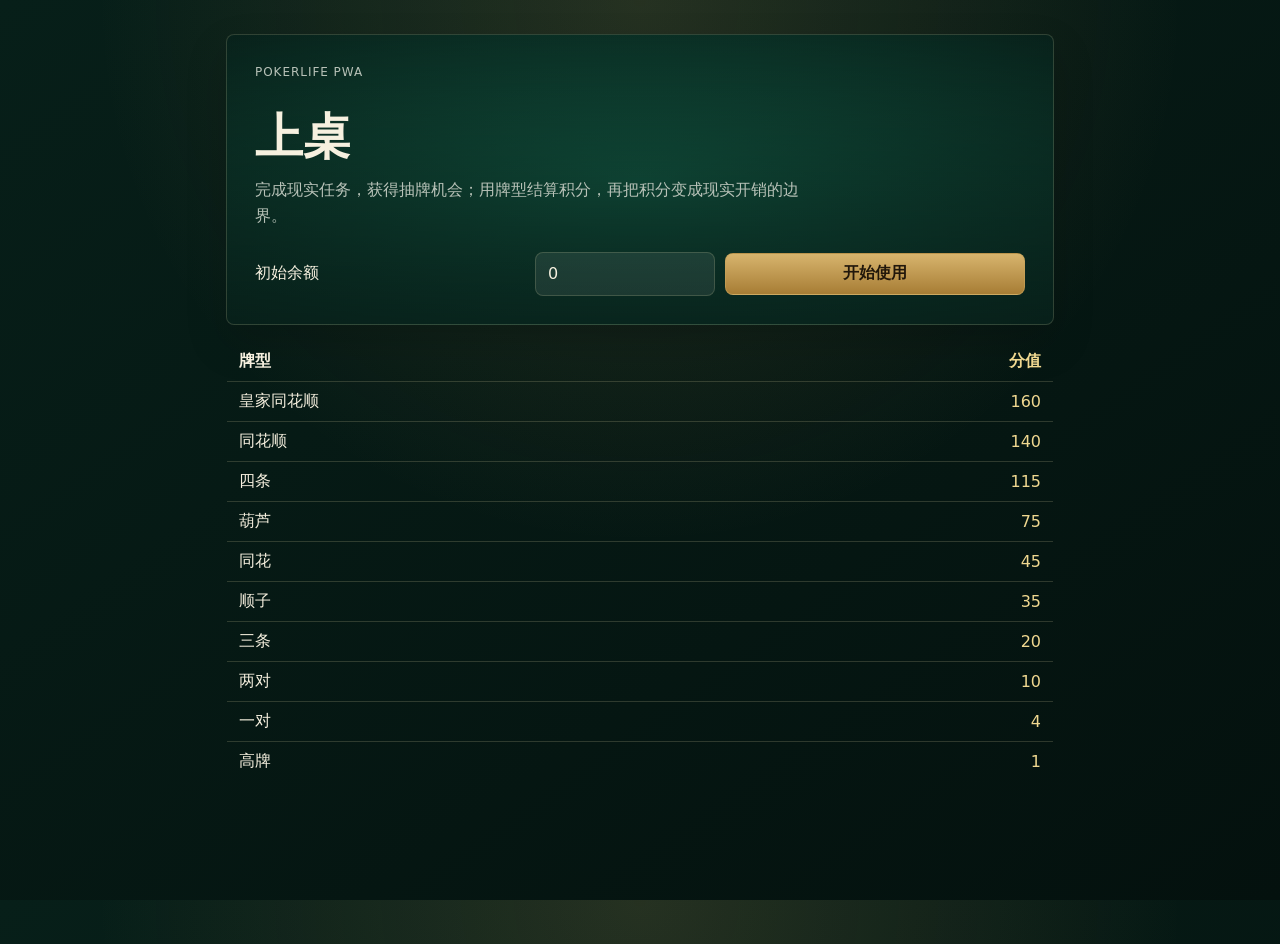
<file: index.html>
<!doctype html>
<html lang="zh-CN">
  <head>
    <meta charset="UTF-8" />
    <meta name="viewport" content="width=device-width, initial-scale=1.0" />
    <meta name="theme-color" content="#0b3b2e" />
    <title>上桌 PokerLife</title>
    <link rel="manifest" href="manifest.webmanifest" />
    <link rel="apple-touch-icon" href="icon-192.png" />
    <link rel="stylesheet" href="styles.css" />
  </head>
  <body>
    <div id="app" class="app-shell"></div>
    <input id="backupInput" class="sr-only" type="file" accept="application/json" />
    <script src="js/core.js"></script>
    <script src="js/analytics.js"></script>
    <script src="js/storage.js"></script>
    <script src="app.js"></script>
  </body>
</html>
</file>
<file: styles.css>
:root {
  color-scheme: dark;
  --bg: #071f19;
  --bg-2: #0b2c23;
  --felt: #0f4636;
  --felt-2: #0b3b2e;
  --line: rgba(233, 218, 173, 0.18);
  --gold: #c9a35a;
  --gold-2: #f0d890;
  --text: #f6f0df;
  --muted: #b8c2b8;
  --danger: #ca5a48;
  --card: #f8f1df;
  --ink: #17231e;
}

* {
  box-sizing: border-box;
}

body {
  margin: 0;
  min-height: 100vh;
  background:
    radial-gradient(circle at top, rgba(201, 163, 90, 0.16), transparent 34rem),
    linear-gradient(145deg, var(--bg), #04110e);
  color: var(--text);
  font-family:
    Inter, ui-sans-serif, system-ui, -apple-system, BlinkMacSystemFont, "Segoe UI",
    "Microsoft YaHei", sans-serif;
}

button,
input {
  font: inherit;
}

button {
  border: 1px solid var(--line);
  border-radius: 8px;
  background: rgba(255, 255, 255, 0.07);
  color: var(--text);
  min-height: 42px;
  padding: 0 14px;
  cursor: pointer;
}

button:hover {
  border-color: rgba(240, 216, 144, 0.5);
}

button:disabled {
  cursor: not-allowed;
  opacity: 0.55;
}

input {
  width: 100%;
  min-height: 44px;
  border: 1px solid var(--line);
  border-radius: 8px;
  background: rgba(255, 255, 255, 0.08);
  color: var(--text);
  padding: 0 12px;
  outline: none;
}

input:focus {
  border-color: var(--gold);
}

h1,
h2,
p {
  margin: 0;
}

h1 {
  font-size: 24px;
  letter-spacing: 0;
}

h2 {
  font-size: 16px;
  font-weight: 700;
}

.app-shell {
  width: 100%;
  max-width: 860px;
  min-height: 100vh;
  margin: 0 auto;
  padding: 18px 16px 92px;
}

.topbar {
  display: flex;
  align-items: center;
  justify-content: space-between;
  gap: 16px;
  padding: 6px 0 16px;
}

.eyebrow {
  color: var(--gold-2);
  font-size: 12px;
  letter-spacing: 0.08em;
  text-transform: uppercase;
}

.icon-button {
  width: 42px;
  padding: 0;
  border-radius: 50%;
}

.screen {
  display: grid;
  gap: 14px;
}

.panel,
.history-row,
.ledger-row,
.task-row,
.stat,
.balance,
.hero-table {
  border: 1px solid var(--line);
  border-radius: 8px;
  background: linear-gradient(180deg, rgba(255, 255, 255, 0.08), rgba(255, 255, 255, 0.035));
  box-shadow: 0 18px 40px rgba(0, 0, 0, 0.18);
}

.toast {
  margin-bottom: 12px;
  border: 1px solid rgba(201, 163, 90, 0.45);
  border-radius: 8px;
  background: rgba(201, 163, 90, 0.12);
  color: var(--gold-2);
  padding: 10px 12px;
}

.task-form,
.inline-form {
  display: grid;
  grid-template-columns: 1fr auto;
  gap: 10px;
  padding: 12px;
}

.inline-form {
  grid-template-columns: auto minmax(120px, 180px) auto;
  align-items: center;
  padding: 0;
}

.task-form button,
.inline-form button,
.primary {
  border-color: rgba(201, 163, 90, 0.6);
  background: linear-gradient(180deg, #d7b46d, #a77d35);
  color: #21170b;
  font-weight: 800;
}

.list {
  display: grid;
  gap: 10px;
}

.list > h2 {
  margin: 10px 0 0;
  color: var(--muted);
}

.task-row,
.ledger-row {
  display: grid;
  grid-template-columns: auto 1fr auto;
  align-items: center;
  gap: 12px;
  padding: 12px;
}

.task-row.done {
  opacity: 0.78;
}

.task-row.editing {
  grid-template-columns: auto 1fr auto;
}

.task-row strong,
.ledger-row strong {
  display: block;
  line-height: 1.35;
}

.task-row span,
.ledger-row span {
  color: var(--muted);
  display: block;
  font-size: 12px;
  margin-top: 3px;
}

.task-row menu {
  display: flex;
  gap: 6px;
  margin: 0;
  padding: 0;
}

.task-row menu button {
  min-height: 34px;
  padding: 0 10px;
}

.check {
  width: 28px;
  height: 28px;
  min-height: 0;
  padding: 0;
  border-radius: 7px;
  color: var(--gold-2);
}

.stats,
.forms-two {
  display: grid;
  grid-template-columns: repeat(3, 1fr);
  gap: 10px;
}

.boundary-note {
  color: var(--muted);
  font-size: 12px;
  line-height: 1.5;
  padding: 0 2px;
}

.forms-two {
  grid-template-columns: repeat(2, 1fr);
}

.stat {
  padding: 12px;
}

.stat span,
.balance p {
  color: var(--muted);
  display: block;
  font-size: 12px;
}

.stat strong,
.balance strong {
  display: block;
  font-size: 28px;
  margin-top: 4px;
}

.table-zone {
  position: relative;
  overflow: hidden;
  min-height: 214px;
  border: 1px solid rgba(201, 163, 90, 0.24);
  border-radius: 8px;
  background:
    radial-gradient(ellipse at center, rgba(21, 104, 78, 0.95), rgba(5, 31, 24, 0.96)),
    var(--felt);
  display: grid;
  place-items: center;
  padding: 24px;
}

.table-zone::before {
  content: "";
  position: absolute;
  inset: 20px;
  border: 1px solid rgba(240, 216, 144, 0.22);
  border-radius: 50%;
}

.deck-visual {
  position: relative;
  width: 116px;
  height: 154px;
  margin-bottom: 18px;
}

.deck-visual span {
  position: absolute;
  inset: 0;
  border: 1px solid rgba(240, 216, 144, 0.72);
  border-radius: 12px;
  background:
    linear-gradient(rgba(7, 31, 25, 0.08), rgba(7, 31, 25, 0.18)),
    url("card-back-ui.png") center / cover;
  box-shadow: 0 20px 34px rgba(0, 0, 0, 0.35);
}

.deck-visual span:nth-child(2) {
  transform: rotate(-7deg) translate(-8px, 4px);
}

.deck-visual span:nth-child(3) {
  transform: rotate(8deg) translate(8px, 6px);
}

.actions {
  position: relative;
  z-index: 1;
  display: grid;
  justify-items: center;
  gap: 10px;
}

.action-row {
  display: flex;
  flex-wrap: wrap;
  justify-content: center;
  gap: 10px;
}

.resolution-actions button {
  min-width: 128px;
}

.gamble-button {
  border-color: rgba(240, 216, 144, 0.52);
  color: var(--gold-2);
  background: rgba(201, 163, 90, 0.1);
}

.flying-card {
  position: absolute;
  z-index: 2;
  width: 74px;
  height: 104px;
  border: 1px solid rgba(0, 0, 0, 0.18);
  border-radius: 10px;
  background:
    linear-gradient(135deg, rgba(201, 163, 90, 0.12), transparent 45%),
    var(--card);
  color: var(--ink);
  display: flex;
  flex-direction: column;
  justify-content: space-between;
  padding: 8px;
  box-shadow: 0 22px 36px rgba(0, 0, 0, 0.34);
  animation: deal-card 760ms cubic-bezier(0.2, 0.9, 0.25, 1) both;
  pointer-events: none;
}

.flying-card .pip {
  align-self: center;
  font-size: 24px;
}

@keyframes deal-card {
  0% {
    opacity: 0;
    transform: translateY(-22px) scale(0.62) rotate(-12deg);
  }

  35% {
    opacity: 1;
  }

  100% {
    opacity: 0;
    transform: translate(86px, 34px) scale(1) rotate(9deg);
  }
}

.section-head {
  display: flex;
  align-items: center;
  justify-content: space-between;
  gap: 12px;
  margin-bottom: 12px;
}

.panel {
  padding: 12px;
}

.cards {
  display: grid;
  grid-template-columns: repeat(auto-fill, minmax(58px, 1fr));
  gap: 8px;
}

.card {
  aspect-ratio: 0.72;
  min-height: 82px;
  padding: 8px;
  border: 1px solid rgba(201, 163, 90, 0.72);
  background:
    linear-gradient(135deg, rgba(201, 163, 90, 0.12), transparent 42%),
    radial-gradient(circle at center, rgba(255, 255, 255, 0.7), transparent 42%),
    var(--card);
  background-clip: padding-box;
  color: var(--ink);
  display: flex;
  flex-direction: column;
  justify-content: space-between;
  align-items: flex-start;
  appearance: none;
  -webkit-appearance: none;
  box-shadow:
    inset 0 0 0 2px rgba(201, 163, 90, 0.52),
    0 10px 24px rgba(0, 0, 0, 0.22);
  outline: none;
}

.card:focus-visible {
  border-color: var(--gold-2);
  box-shadow:
    inset 0 0 0 2px rgba(240, 216, 144, 0.72),
    0 0 0 2px rgba(240, 216, 144, 0.22),
    0 10px 24px rgba(0, 0, 0, 0.22);
}

.card .pip {
  align-self: center;
  font-size: 22px;
  line-height: 1;
}

.card .corner {
  font-size: 14px;
  font-weight: 800;
  line-height: 1;
}

.card .bottom {
  align-self: flex-end;
  transform: rotate(180deg);
}

.card.red {
  color: #a72822;
}

.card.heart,
.flying-card.heart {
  color: #b91f2b;
}

.card.diamond,
.flying-card.diamond {
  color: #d46b20;
}

.card.club,
.flying-card.club {
  color: #146b43;
}

.card.spade,
.flying-card.spade {
  color: #17231e;
}

.card.joker {
  color: #6d5422;
  background: linear-gradient(180deg, #fff8e7, #eadab2);
}

.card.heart .pip,
.card.diamond .pip,
.card.club .pip,
.card.spade .pip {
  width: 34px;
  height: 34px;
  display: grid;
  place-items: center;
  border-radius: 50%;
  background: rgba(255, 255, 255, 0.74);
  box-shadow: inset 0 0 0 1px rgba(0, 0, 0, 0.08);
}

.card.heart .pip,
.flying-card.heart .pip {
  text-shadow: 0 0 0 #b91f2b;
}

.card.diamond .pip,
.flying-card.diamond .pip {
  text-shadow: 0 0 0 #d46b20;
}

.card.club .pip,
.flying-card.club .pip {
  text-shadow: 0 0 0 #146b43;
}

.card.selected {
  border-color: var(--gold-2);
  outline: 3px solid var(--gold);
  box-shadow:
    inset 0 0 0 2px rgba(240, 216, 144, 0.84),
    0 12px 28px rgba(0, 0, 0, 0.28);
  transform: translateY(-4px);
}

.selectable .card {
  cursor: pointer;
}

.wide {
  width: 100%;
  margin-top: 12px;
}

.gamble-panel {
  border-color: rgba(201, 163, 90, 0.38);
}

.gamble-panel .section-head p,
.gamble-summary {
  color: var(--muted);
  font-size: 12px;
  line-height: 1.5;
}

.gamble-summary {
  margin-top: 12px;
  padding: 10px;
  border-radius: 8px;
  background: rgba(201, 163, 90, 0.1);
}

.confirm-row {
  display: grid;
  grid-template-columns: 1fr 2fr;
  gap: 10px;
  margin-top: 10px;
}

.gamble-history {
  color: var(--gold-2) !important;
}

.automatic-history {
  color: #9fe0a6 !important;
}

.balance {
  padding: 18px;
  background:
    linear-gradient(135deg, rgba(201, 163, 90, 0.2), rgba(255, 255, 255, 0.04)),
    var(--felt-2);
}

.balance strong {
  font-size: 46px;
  color: var(--gold-2);
}

.ledger-form {
  display: grid;
  gap: 10px;
}

.stats-panel .section-head p {
  color: var(--muted);
  font-size: 12px;
  margin-top: 3px;
}

.segmented {
  display: inline-grid;
  grid-template-columns: repeat(2, 1fr);
  gap: 4px;
  padding: 4px;
  border: 1px solid var(--line);
  border-radius: 8px;
  background: rgba(255, 255, 255, 0.05);
}

.segmented button {
  min-height: 32px;
  border: 0;
  padding: 0 10px;
  color: var(--muted);
  background: transparent;
}

.segmented button.active {
  color: #21170b;
  background: linear-gradient(180deg, #d7b46d, #a77d35);
  font-weight: 800;
}

.line-chart {
  display: block;
  width: 100%;
  height: auto;
  margin-top: 8px;
  overflow: visible;
}

.axis {
  stroke: rgba(233, 218, 173, 0.2);
  stroke-width: 1;
}

.grid-line {
  stroke: rgba(233, 218, 173, 0.12);
  stroke-width: 1;
  stroke-dasharray: 4 5;
}

.chart-label {
  fill: var(--muted);
  font-size: 10px;
}

.chart-label.end {
  text-anchor: end;
}

.chart-line {
  fill: none;
  stroke-width: 3;
  stroke-linecap: round;
  stroke-linejoin: round;
}

.chart-dot {
  stroke: rgba(7, 31, 25, 0.92);
  stroke-width: 1.5;
}

.chart-dot.selected {
  stroke: var(--text);
  stroke-width: 2;
}

.chart-hit {
  fill: transparent;
  cursor: pointer;
  pointer-events: all;
}

.chart-head {
  display: flex;
  align-items: baseline;
  justify-content: space-between;
  margin-top: 12px;
}

.chart-head span {
  color: var(--muted);
  font-size: 12px;
}

.chart-head strong {
  color: var(--gold-2);
  font-size: 22px;
}

.metric-tabs {
  display: grid;
  grid-template-columns: repeat(3, 1fr);
  gap: 8px;
  margin-top: 12px;
}

.metric-tabs button {
  min-height: 58px;
  padding: 8px;
  display: grid;
  justify-items: start;
  gap: 4px;
  color: var(--muted);
  background: rgba(255, 255, 255, 0.05);
}

.metric-tabs button.active {
  border-color: rgba(240, 216, 144, 0.6);
  background: rgba(201, 163, 90, 0.14);
  color: var(--text);
}

.metric-tabs span {
  font-size: 12px;
}

.metric-tabs strong {
  color: var(--gold-2);
  font-size: 18px;
}

.point-detail {
  display: flex;
  align-items: center;
  justify-content: space-between;
  gap: 12px;
  min-height: 36px;
  margin-top: 8px;
  padding: 8px 10px;
  border: 1px solid var(--line);
  border-radius: 8px;
  background: rgba(255, 255, 255, 0.05);
  color: var(--muted);
  font-size: 12px;
}

.point-detail strong {
  color: var(--gold-2);
  font-size: 14px;
}

.point-detail.muted {
  justify-content: center;
}

.income-line {
  stroke: #9fe0a6;
  background: #9fe0a6;
}

.balance-line {
  stroke: var(--gold-2);
  background: var(--gold-2);
}

.expense-line {
  stroke: #ff9f85;
  background: #ff9f85;
}

.legend {
  display: flex;
  flex-wrap: wrap;
  gap: 8px 12px;
  margin-top: 10px;
  color: var(--muted);
  font-size: 12px;
}

.legend span {
  display: inline-flex;
  align-items: center;
  gap: 6px;
}

.legend i {
  width: 10px;
  height: 10px;
  border-radius: 50%;
  display: inline-block;
}

.ledger-row {
  grid-template-columns: 1fr auto;
}

.plus {
  color: #9fe0a6;
}

.minus,
.danger {
  color: #ffb1a6;
}

.history-row {
  padding: 14px;
}

.history-row p {
  color: var(--muted);
  line-height: 1.65;
}

.score-table {
  width: 100%;
  table-layout: fixed;
  border-collapse: collapse;
  overflow: hidden;
  border: 1px solid var(--line);
  border-radius: 8px;
}

.score-table th:first-child,
.score-table td:first-child {
  width: 68%;
}

.score-table th,
.score-table td {
  padding: 9px 12px;
  border-bottom: 1px solid var(--line);
  text-align: left;
}

.score-table td:last-child,
.score-table th:last-child {
  text-align: right;
  color: var(--gold-2);
}

.onboarding {
  display: grid;
  min-height: calc(100vh - 120px);
  align-content: center;
  gap: 16px;
}

.hero-table {
  padding: 28px;
  background:
    linear-gradient(rgba(7, 31, 25, 0.24), rgba(7, 31, 25, 0.72)),
    radial-gradient(ellipse at center, #146048, #08221b);
}

.hero-table h1 {
  font-size: 48px;
  margin: 4px 0 8px;
}

.hero-table p {
  max-width: 560px;
  color: var(--muted);
  line-height: 1.65;
  margin-bottom: 22px;
}

.bottom-nav {
  position: fixed;
  right: 0;
  bottom: 0;
  left: 0;
  z-index: 4;
  display: grid;
  grid-template-columns: repeat(4, 1fr);
  gap: 8px;
  width: 100%;
  max-width: 860px;
  margin: 0 auto;
  padding: 10px 12px max(10px, env(safe-area-inset-bottom));
  border-top: 1px solid var(--line);
  background: rgba(4, 17, 14, 0.92);
  backdrop-filter: blur(14px);
}

.bottom-nav button {
  border: 0;
  background: transparent;
  color: var(--muted);
}

.bottom-nav button.active {
  background: rgba(201, 163, 90, 0.14);
  color: var(--gold-2);
}

.settings {
  position: fixed;
  inset: auto 16px 86px;
  z-index: 5;
  width: min(520px, calc(100% - 32px));
  margin: auto;
  border: 1px solid var(--line);
  border-radius: 8px;
  background: #0a241d;
  color: var(--text);
  padding: 16px;
  box-shadow: 0 24px 70px rgba(0, 0, 0, 0.45);
}

.settings-actions {
  display: grid;
  grid-template-columns: repeat(3, 1fr);
  gap: 8px;
  margin-top: 12px;
}

.empty {
  border: 1px dashed var(--line);
  border-radius: 8px;
  color: var(--muted);
  padding: 18px;
  text-align: center;
}

.sr-only {
  position: absolute;
  width: 1px;
  height: 1px;
  overflow: hidden;
  clip: rect(0 0 0 0);
}

@media (max-width: 640px) {
  .app-shell {
    padding: 14px 12px 88px;
  }

  .stats,
  .forms-two {
    grid-template-columns: 1fr;
  }

  .task-form,
  .inline-form {
    grid-template-columns: 1fr;
  }

  .task-row {
    grid-template-columns: auto 1fr;
  }

  .task-row menu {
    grid-column: 2;
  }

  .settings-actions {
    grid-template-columns: 1fr;
  }
}
</file>
